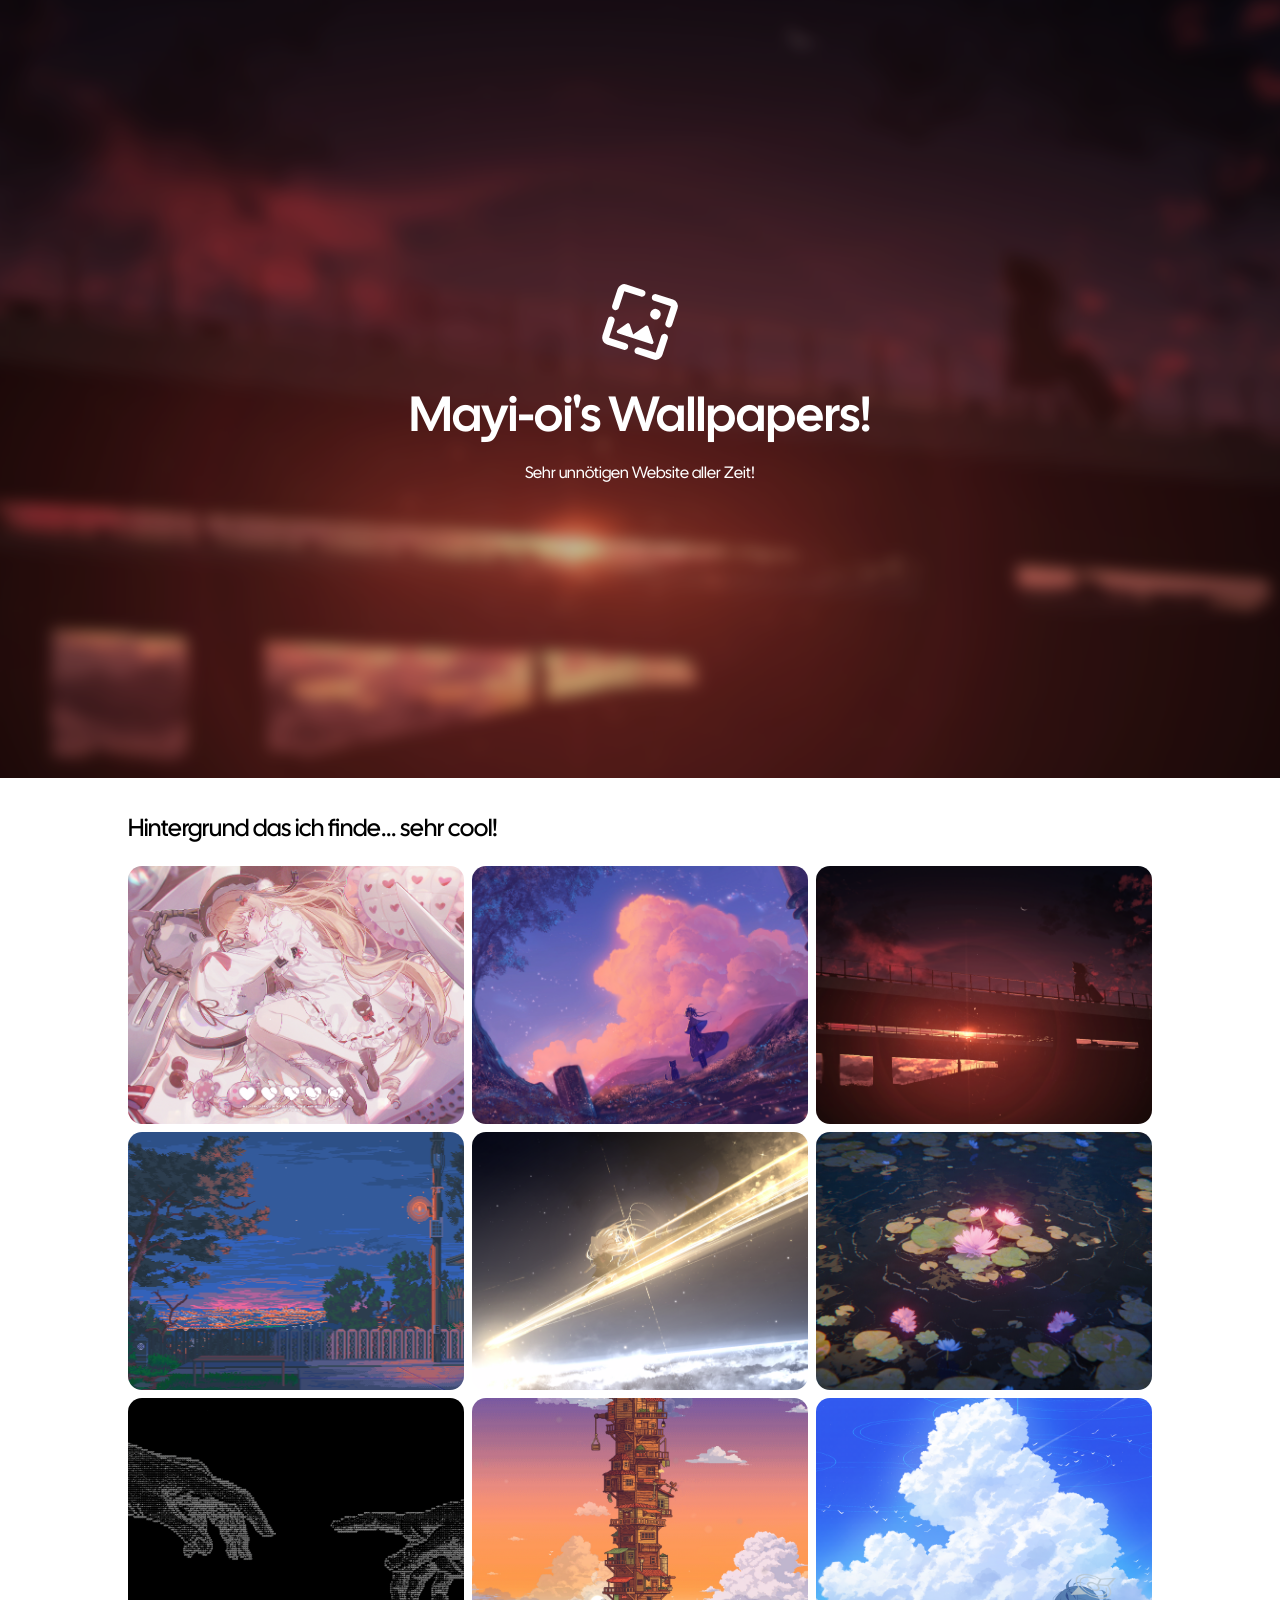
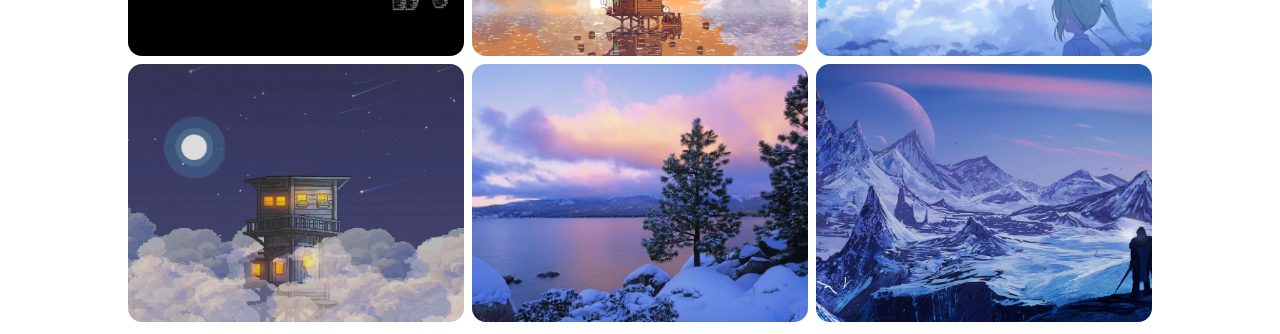
<file: index.html>
<!DOCTYPE html>
<html lang="de">
<head>
    <meta charset="UTF-8">
    <meta name="viewport" content="width=device-width, initial-scale=1.0">
    <link rel="stylesheet" href="index.css">
    <link rel="stylesheet" href="src/fonts/font.css">
    <title>Mayi-oi's wallpapers</title>
</head>
<body>
    <div class="Hauptbanner-title">
        <div class="Hauptbanner-overlay">
            <img class="overlay-banner" src="src/img/wallpapers/wallhaven-mlo6my_2560x1440.png">
        </div>
        <div class="Hauptbanner-header">
            <img class="Header-img" src="src/img/icons/wallpaper_24dp_FFFFFF_FILL0_wght400_GRAD0_opsz24.svg">
            <p class="banner-header">Mayi-oi's Wallpapers!</p>
            <p>Sehr unnötigen Website aller Zeit!</p>
        </div>
        <!-- <div class="Hauptbanner-actions">
            <div class="Hauptbanner-btn"><p>Unsere Hintergrund!</p></div>
            <div class="Hauptbanner-btn"><p>Hintergrund Request!</p></div>
        </div> -->
    </div>

    <div class="Main-content">
        <div class="Main-section"><p>Hintergrund das ich finde... sehr cool!</p></div>
        <div class="Main-papier-content">
            <div class="papier-card">
                <div class="Papier-overlay">
                    <img class="Papier-banner" src="src/img/wallpapers/wallhaven-x6w33o_1920x1080.png">
                </div>
                <div class="Papier-actions">
                    <div class="Papier-download"><p>Herunterladen!</p></div>
                    <div onclick="window.open('https://whvn.cc/x6w33o', '_blank')" class="Papier-qulle"><p>Quelle!</p></div>
                </div>
            </div>
            <div class="papier-card">
                <div class="Papier-overlay">
                    <img class="Papier-banner" src="src/img/wallpapers/wallhaven-yqkl97_1920x1080.png">
                </div>
                <div class="Papier-actions">
                    <div class="Papier-download"><p>Herunterladen!</p></div>
                    <div onclick="window.open('https://whvn.cc/yqkl97', '_blank')" class="Papier-qulle"><p>Quelle!</p></div>
                </div>
            </div>
            <div class="papier-card">
                <div class="Papier-overlay">
                    <img class="Papier-banner" src="src/img/wallpapers/wallhaven-qrpedr_1920x1080.png">
                </div>
                <div class="Papier-actions">
                    <div class="Papier-download"><p>Herunterladen!</p></div>
                    <div onclick="window.open('https://whvn.cc/qrpedr', '_blank')" class="Papier-qulle"><p>Quelle!</p></div>
                </div>
            </div>

            <div class="papier-card">
                <div class="Papier-overlay">
                    <img class="Papier-banner" src="src/img/wallpapers/wallhaven-pomo69_1920x1080.png">
                </div>
                <div class="Papier-actions">
                    <div class="Papier-download"><p>Herunterladen!</p></div>
                    <div onclick="window.open('https://whvn.cc/pomo69', '_blank')" class="Papier-qulle"><p>Quelle!</p></div>
                </div>
            </div>
            <div class="papier-card">
                <div class="Papier-overlay">
                    <img class="Papier-banner" src="src/img/wallpapers/wallhaven-1qoej1_1920x1080.png">
                </div>
                <div class="Papier-actions">
                    <div class="Papier-download"><p>Herunterladen!</p></div>
                    <div onclick="window.open('https://whvn.cc/1qoeji1', '_blank')" class="Papier-qulle"><p>Quelle!</p></div>
                </div>
            </div>
            <div class="papier-card">
                <div class="Papier-overlay">
                    <img class="Papier-banner" src="src/img/wallpapers/wallhaven-qrp87d_2560x1440.png">
                </div>
                <div class="Papier-actions">
                    <div class="Papier-download"><p>Herunterladen!</p></div>
                    <div onclick="window.open('https://whvn.cc/qrp87d', '_blank')" class="Papier-qulle"><p>Quelle!</p></div>
                </div>
            </div>

            <div class="papier-card">
                <div class="Papier-overlay">
                    <img class="Papier-banner" src="src/img/wallpapers/wallhaven-5ypy88_2560x1440.png">
                </div>
                <div class="Papier-actions">
                    <div class="Papier-download"><p>Herunterladen!</p></div>
                    <div onclick="window.open('https://whvn.cc/5ypy88', '_blank')" class="Papier-qulle"><p>Quelle!</p></div>
                </div>
            </div>
            <div class="papier-card">
                <div class="Papier-overlay">
                    <img class="Papier-banner" src="src/img/wallpapers/wallhaven-mlo6my_2560x1440.png">
                </div>
                <div class="Papier-actions">
                    <div class="Papier-download"><p>Herunterladen!</p></div>
                    <div onclick="window.open('https://whvn.cc/mlo6my', '_blank')" class="Papier-qulle"><p>Quelle!</p></div>
                </div>
            </div>
            <div class="papier-card">
                <div class="Papier-overlay">
                    <img class="Papier-banner" src="src/img/wallpapers/wallhaven-k8jgl6_2560x1440.png">
                </div>
                <div class="Papier-actions">
                    <div class="Papier-download"><p>Herunterladen!</p></div>
                    <div onclick="window.open('https://whvn.cc/k8jgl6', '_blank')" class="Papier-qulle"><p>Quelle!</p></div>
                </div>
            </div>

            <div class="papier-card">
                <div class="Papier-overlay">
                    <img class="Papier-banner" src="src/img/wallpapers/wallhaven-7jxkqe_2560x1440.png">
                </div>
                <div class="Papier-actions">
                    <div class="Papier-download"><p>Herunterladen!</p></div>
                    <div onclick="window.open('https://whvn.cc/7jxkqe', '_blank')" class="Papier-qulle"><p>Quelle!</p></div>
                </div>
            </div>
            <div class="papier-card">
                <div class="Papier-overlay">
                    <img class="Papier-banner" src="src/img/wallpapers/wallhaven-nm311y_1920x1080.png">
                </div>
                <div class="Papier-actions">
                    <div class="Papier-download"><p>Herunterladen!</p></div>
                    <div onclick="window.open('https://whvn.cc/yqkl97', '_blank')" class="Papier-qulle"><p>Quelle!</p></div>
                </div>
            </div>
            <div class="papier-card">
                <div class="Papier-overlay">
                    <img class="Papier-banner" src="src/img/wallpapers/wallhaven-g7ppq7_2560x1440.png">
                </div>
                <div class="Papier-actions">
                    <div class="Papier-download"><p>Herunterladen!</p></div>
                    <div onclick="window.open('https://whvn.cc/g7ppq7', '_blank')" class="Papier-qulle"><p>Quelle!</p></div>
                </div>
            </div>
        </div>
    </div>
    <script src="/JavaScript/Main.js"></script>
</body>
</html>
</file>
<file: index.css>
body {
    padding: 0;
    margin: 0;
    cursor: default;
    font-family: "Calsans";
    font-size: 1rem;
    color: #ffffff;
    -webkit-tap-highlight-color: transparent;
}

::-webkit-scrollbar {
    display: none;
}

.Hauptbanner-title {
    overflow: hidden;
    position: relative;
    padding: 280px 18px;
    background-color: #0000003e;
    
}

.Hauptbanner-overlay {
    object-fit: cover;
    position: absolute;
    top: 0;
    left: 0;
    height: 100%;
    width: 100%;
    z-index: -1;
    filter: blur(8px);
    animation: loop-banner 24s infinite ease-in-out;
}

@keyframes loop-banner {
    0% { transform: translateY(8px) rotate(8deg); }
    50% { transform: translateY(-8px) rotate(-8deg); }
    100% { transform: translateY(8px) rotate(8deg); }
}

.overlay-banner {
    width: 100%;
    height: 100%;
    object-fit: cover;
    transform: scale(1.35);
    transition: opacity 1s ease-in-out;
}

.Hauptbanner-header {
    text-align: center;
    animation: Cool-header 0.5s;
}

.Header-img {
    width: 84px;
    animation: Cool-rotate 0.67s;
    transform: rotate(18deg);
    transition: all 0.32s cubic-bezier(0.175, 0.885, 0.32, 1.275);
}

.Header-img:hover {
    transform: rotate(0deg);
}

@keyframes Cool-rotate {
    from { opacity: 0; transform: rotate(0deg);}
    to { opacity: 1; transform: rotate(18deg); }
}

.banner-header {
    font-size: 3rem;
    font-weight: 600;
    line-height: 0;
    transition: all 0.28s cubic-bezier(0.175, 0.885, 0.32, 1.275);
}

.banner-header:hover {
    color: #c0d8ff;
    letter-spacing: 18px;
}

@keyframes Cool-header {
    from {opacity: 0; transform: translateY(8px);}
    to {opacity: 1; transform: translateY(0px);}
}

.Hauptbanner-actions {
    display: flex;
    gap: 8px;
    justify-content: center;
    align-items: center;
    font-family: "Calsans-ui";
    font-weight: 500;
}

.Hauptbanner-btn {
    white-space: nowrap;
    border-radius: 14px;
    padding: 4px 18px;
    color: #ffffff8d;
    cursor: pointer;
    transition: all 0.18s ease;
}

.Hauptbanner-btn:hover {
    color: #ffffff;
    background-color: #0000003e;
    transition: all 0s ease;
}

.Main-content {
    margin: auto;
    width: 80%;
    padding: 12px 12px;
    color: #000000;
}

.Main-section {
    margin-top: 8px;
    margin-bottom: 8px;
    font-size: 1.5rem;
    font-weight: 500;
}

.Main-papier-content {
    display: grid;
    gap: 8px;
    grid-template-columns: repeat(3, 1fr);
}

.papier-card {
    position: relative;
    overflow: hidden;
    padding: 100px 18px;
    border-radius: 14px;
    background-color: #00000000;
    transition: all 0.18s ease;
}

.papier-card:hover {
    box-shadow: 0 0 0 2px #7391ff;
    background-color: #0000003e;
}

.papier-card:hover .Papier-overlay {
    filter: blur(4px);
}

.papier-card:hover .Papier-actions {
    opacity: 1;
}

.Papier-overlay {
    object-fit: cover;
    position: absolute;
    top: 0;
    left: 0;
    height: 100%;
    width: 100%;
    filter: blur(0px);
    z-index: -1;
    transition: all 0.18s ease;
}

.Papier-banner {
    width: 100%;
    height: 100%;
    object-fit: cover;
}

.Papier-actions {
    opacity: 0;
    display: flex;
    gap: 8px;
    justify-content: center;
    align-items: center;
    color: #ffffff;
    transition: all 0.18s ease;
}

.Papier-download {
    padding: 4px 18px;
    border-radius: 14px;
    background-color: #89b6ff;
    cursor: pointer;
}

.Papier-download:hover {
    background-color: #639fff;
}

.Papier-qulle {
    padding: 4px 18px;
    border-radius: 14px;
    box-shadow: 0 0 0 2px #ffffff8d;
    cursor: pointer;
}

.Papier-qulle:hover {
    box-shadow: 0 0 0 2px #ffffff00;
    background-color: #639fff;
}

@media (max-width: 1024px) {

    .Main-papier-content {
        grid-template-columns: repeat(2, 1fr);
    }

    .papier-card {
        padding: 80px 18px;
    }

}

@media (max-width: 768px) {
    .Hauptbanner-title {
        padding: 140px 18px;
    }

    .banner-header {
        font-size: 2.5rem;
        line-height: 1;
    }

    .banner-header:hover {
        letter-spacing: 0px;
    }

    .Hauptbanner-actions {
        display: grid;
    }

    .Main-papier-content {
        grid-template-columns: repeat(1, 1fr);
    }

    .papier-card {
        padding: 50px 18px;
    }

}
</file>
<file: src/fonts/font.css>
@font-face {
    font-display: swap;
    font-family: "CalSans";
    font-weight: 400;
    src: url(calsans-static-full/ttf/CalSans-Regular.ttf);
}

@font-face {
    font-display: swap;
    font-family: "CalSans";
    font-weight: 500;
    src: url(calsans-static-full/ttf/CalSans-Medium.ttf);
}

@font-face {
    font-display: swap;
    font-family: "CalSans";
    font-weight: 600;
    src: url(calsans-static-full/ttf/CalSans-SemiBold.ttf);
}

@font-face {
    font-display: swap;
    font-family: "CalSans";
    font-weight: 700;
    src: url(calsans-static-full/ttf/CalSans-Bold.ttf);
}

/* Calsans ui */
@font-face {
    font-display: swap;
    font-family: "CalSans-ui";
    font-weight: 400;
    src: url(calsans-static-full/ttf/CalSansUI-Regular.ttf);
}

@font-face {
    font-display: swap;
    font-family: "CalSans-ui";
    font-weight: 500;
    src: url(calsans-static-full/ttf/CalSansUI-Medium.ttf);
}

@font-face {
    font-display: swap;
    font-family: "CalSans-ui";
    font-weight: 600;
    src: url(calsans-static-full/ttf/CalSansUI-SemiBold.ttf);
}

@font-face {
    font-display: swap;
    font-family: "CalSans-ui";
    font-weight: 700;
    src: url(calsans-static-full/ttf/CalSansUI-Bold.ttf);
}
</file>
